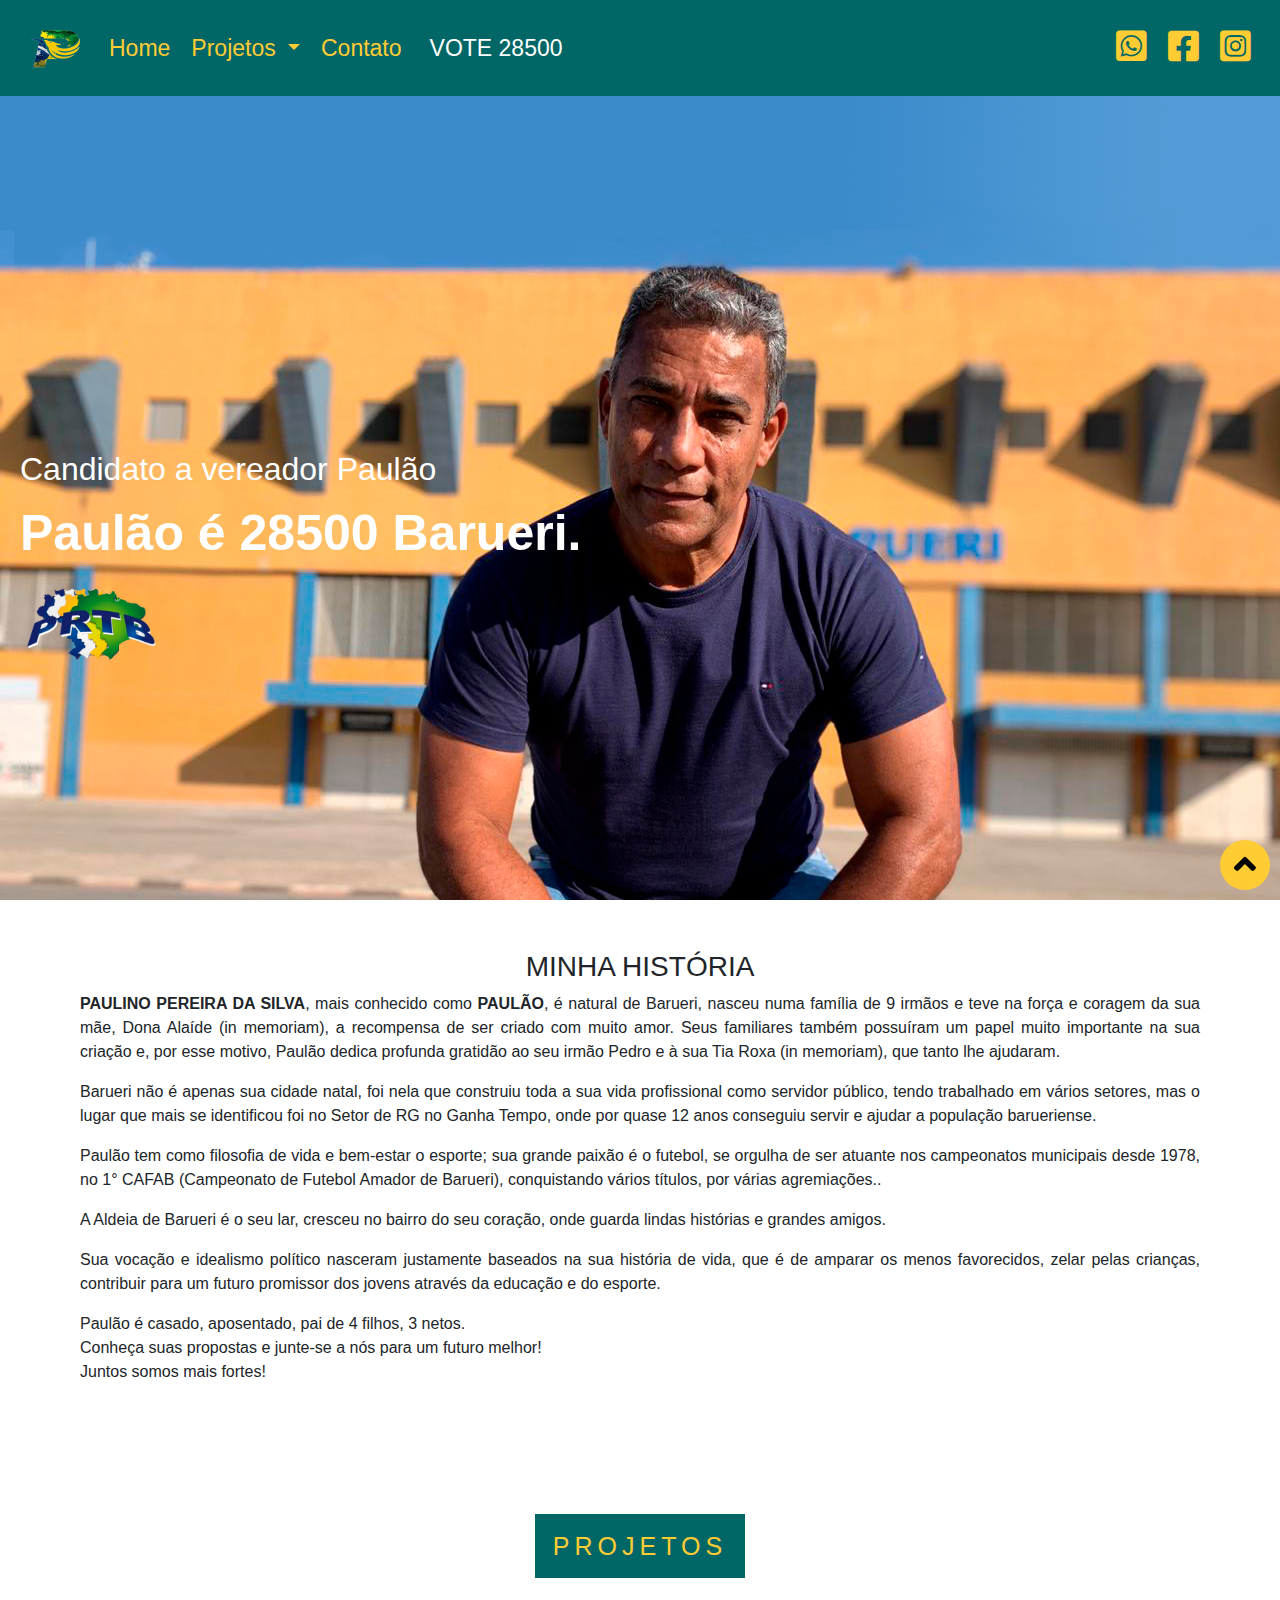
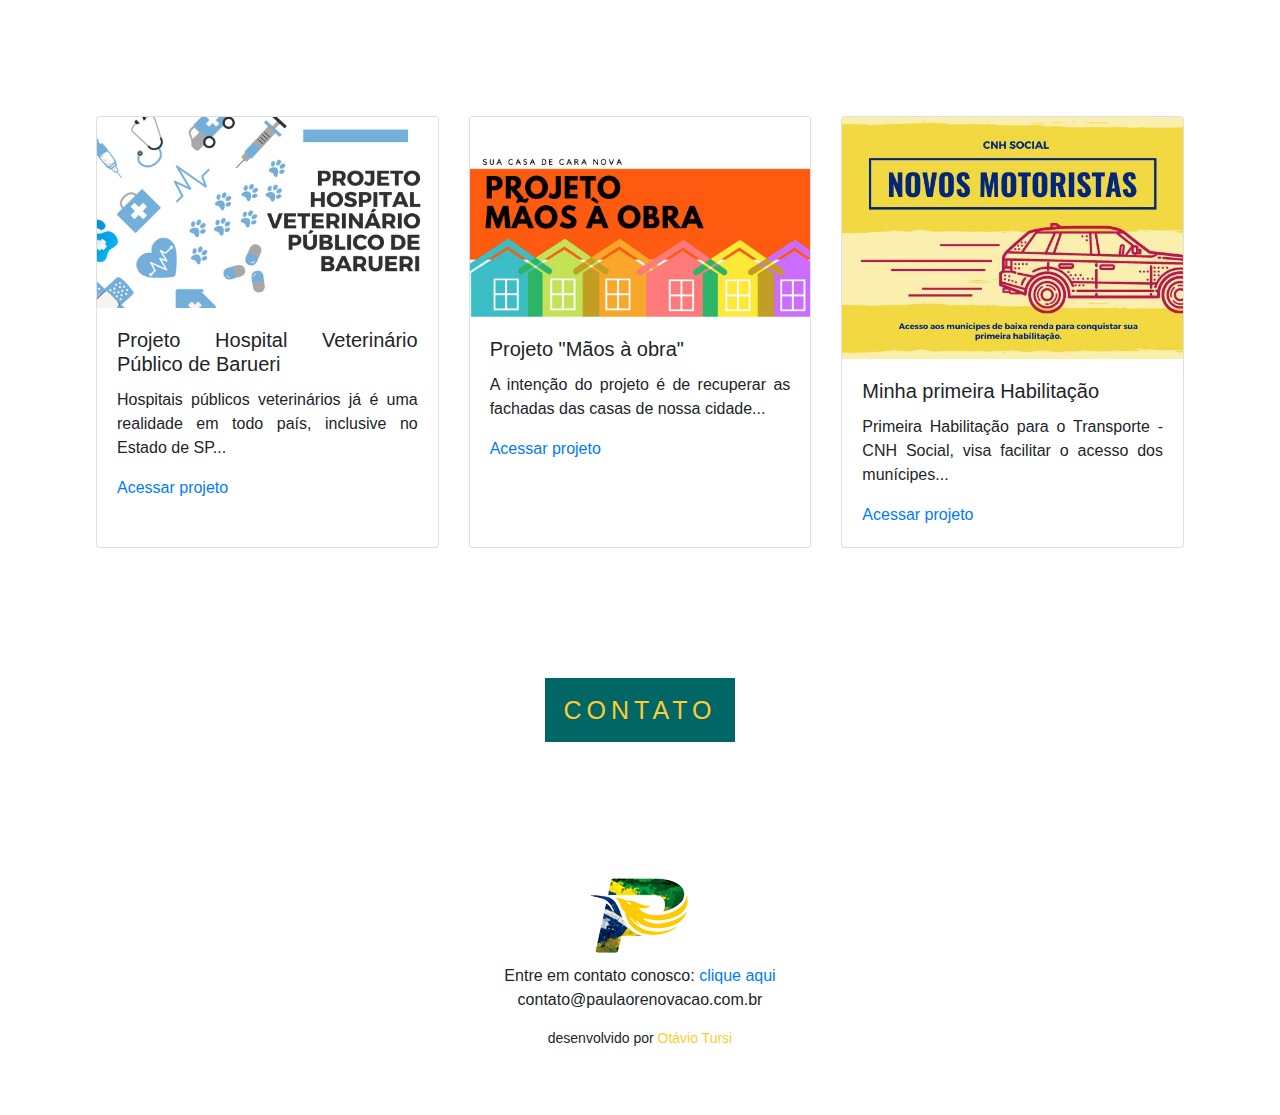
<file: index.html>
<!DOCTYPE html>
<html>

<head>
	<title>Paulao Renovação</title>
	<meta charset="utf-8">
	<meta name='viewport' content='width=device-width, initial-scale=1'/>

	<link rel="icon" type="imagem/jp2" href="imagens/paulaoIconeColorido.jp2">
	<link rel="shortcut icon" href="imagens/paulaoIconeColorido.jp2">
	<link rel="stylesheet" href="styles/style.css">
	
	<!-- Bootstrap CSS -->
	<link rel="stylesheet" href="styles/cssBootstrap/bootstrap.min.css">
	<!-- Fontawesome CSS -->
	<link rel="stylesheet" href="styles/fontawesome-free-5.14.0-web/css/all.min.css">
	
	<script>
	!function(f,b,e,v,n,t,s)
	{if(f.fbq)return;n=f.fbq=function(){n.callMethod?
	n.callMethod.apply(n,arguments):n.queue.push(arguments)};
	if(!f._fbq)f._fbq=n;n.push=n;n.loaded=!0;n.version='2.0';
	n.queue=[];t=b.createElement(e);t.async=!0;
	t.src=v;s=b.getElementsByTagName(e)[0];
	s.parentNode.insertBefore(t,s)}(window, document,'script',
	'https://connect.facebook.net/en_US/fbevents.js');
	fbq('init', '2914375198848796');
	fbq('track', 'PageView');
	</script>
	<noscript><img height="1" width="1" style="display:none"
	src="https://www.facebook.com/tr?id=2914375198848796&ev=PageView&noscript=1"
	/></noscript>
	<!-- End Facebook Pixel Code -->

</head>

<body>
	<!-- primeira iamgem -->
	<div class="caixa1" >
		
		<nav>
			<!-- menu -->
			<nav class="navbar navbar-expand-md fixed-top navbar-custom">
				<a class="navbar-brand" href="index.html">
					<img src="imagens/paulaoIconeColorido.jp2" width="50" height="50" class="d-inline-block align-top" alt="Logotipo Paulao Renovação">
				</a>
				<button class="navbar-toggler bg-warning navbar-light" type="button" data-toggle="collapse" data-target="#navbarNavDropdown" aria-controls="navbarNavDropdown" aria-expanded="false" aria-label="Alterna navegação">
					<span class=" navbar-toggler-icon"></span>
				  </button>
				  <div class="collapse navbar-collapse" id="navbarNavDropdown">
					<!-- menu -->
					<ul class="navbar-nav">
						<li class="nav-item active">
							<a class="nav-link" href="index.html">Home<span class="sr-only">(Página atual)</span></a>
						</li>

						<li class="nav-item dropdown">
							<a class="nav-link dropdown-toggle" href="acao.html" id="navbarDropdownMenuLink" role="button" data-toggle="dropdown" aria-haspopup="true" aria-expanded="false">
								Projetos
							</a>
							<div class="dropdown-menu" aria-labelledby="navbarDropdownMenuLink">
								<a class="dropdown-item" style="padding-top: 5px; padding-bottom: 5px;" href="acao.html">Todos os projetos</a>
								<a class="dropdown-item" style="padding-top: 5px; padding-bottom: 5px;" href="acao.html#hospital">Hospital Veterinário</a>
								<a class="dropdown-item" style="padding-top: 5px; padding-bottom: 5px;" href="acao.html#clinicaVeterinaria">Clínicas Veterinárias Públicas</a>
								<a class="dropdown-item" style="padding-top: 5px; padding-bottom: 5px;" href="acao.html#lacresTampinhas">Lacres e tampas importam</a>
								<a class="dropdown-item" style="padding-top: 5px; padding-bottom: 5px;" href="acao.html#minhaCNH">Minha primeira CNH</a>
								<a class="dropdown-item" style="padding-top: 5px; padding-bottom: 5px;" href="acao.html#minhacasa">Minha casa mais bonita</a>
								<a class="dropdown-item" style="padding-top: 5px; padding-bottom: 5px;" href="acao.html#oesteGamer">Oeste ESports</a>
								<a class="dropdown-item" style="padding-top: 5px; padding-bottom: 5px;" href="acao.html#delegaciaEletro">Delegacia Eletrônica</a>
								<a class="dropdown-item" style="padding-top: 5px; padding-bottom: 5px;" href="acao.html#novosTecnicos">Novos cursos no ITB</a>
								<a class="dropdown-item" style="padding-top: 5px; padding-bottom: 5px;" href="acao.html#iml">IML</a>
								<a class="dropdown-item" style="padding-top: 5px; padding-bottom: 5px;" href="acao.html#cel">Centro De Estudos De Línguas - CEL</a>
								<a class="dropdown-item" style="padding-top: 5px; padding-bottom: 5px;" href="acao.html#estacoes">Quatro Estações De Lazer</a>
							</div>
						</li>

						<li class="nav-item">
							<a class="nav-link" href="contato.html">Contato</a>
						</li>
						
						<li class="nav-item text-center numero-eleicao">
							VOTE 28500
						</li>
					</ul>

					<!-- icones rede social -->


					<ul class="navbar-nav ml-auto">
						<li class="nav-item">
							<a class="nav-link" href="https://wa.me/5511970524883?text=Olá, como vai?">
								<i class="fab fa-whatsapp-square"></i>
							</a>
						</li> 
						<li class="nav-item">
							<a class="nav-link" href="https://www.facebook.com/paulaorenovacao/">
								<i class="fab fa-facebook-square"></i>
							</a>
						</li>
						<li class="nav-item">
							<a class="nav-link" href="https://www.instagram.com/paulaorenovacao/">
								<i class="fab fa-instagram-square"></i>
							</a>
						</li>
						
					</ul>
				  </div>
			</nav>
		</nav>
		
		<div class="textos-entrada">
			<h2>Candidato a vereador Paulão</h2>
			<p>Paulão é 28500 Barueri.</p>

			<p><img src="imagens/prtb_SP28.jp2" width="144" height="93" alt="logo partido Paulão PRTB"></p>
		</div>
		

	</div>

	<!-- primeiro conteudo -historia -->
	<div class="conteudo">
		<h3>Minha História</h3>
		<p> <strong>PAULINO PEREIRA DA SILVA</strong>, mais conhecido como <strong>PAULÃO</strong>, é natural de Barueri, nasceu numa família de 9 irmãos e teve na força e coragem da sua mãe, Dona Alaíde (in memoriam), a recompensa de ser criado com muito amor. Seus familiares também possuíram um papel muito importante na sua criação e, por esse motivo, Paulão dedica profunda gratidão ao seu irmão Pedro e à sua Tia Roxa (in memoriam), que tanto lhe ajudaram.</p>

		<p>Barueri não é apenas sua cidade natal, foi nela que construiu toda a sua vida profissional como servidor público, tendo trabalhado em vários setores, mas o lugar que mais se identificou foi no Setor de RG no Ganha Tempo, onde por quase 12 anos conseguiu servir e ajudar a população barueriense.</p>

		<p>Paulão tem como filosofia de vida e bem-estar o esporte; sua grande paixão é o futebol, se orgulha de ser atuante nos campeonatos municipais desde 1978, no 1° CAFAB (Campeonato de Futebol Amador de Barueri), conquistando vários títulos, por várias agremiações..</p>    
		
		<p>A Aldeia de Barueri é o seu lar, cresceu no bairro do seu coração, onde guarda lindas histórias e grandes amigos.</p>

		<p>Sua vocação e idealismo político nasceram justamente baseados na sua história de vida, que é de amparar os menos favorecidos, zelar pelas crianças, contribuir para um futuro promissor dos jovens através da educação e do esporte.</p>	
			
		<p>Paulão é casado, aposentado, pai de 4 filhos, 3 netos. <br> Conheça suas propostas e junte-se a nós para um futuro melhor! <br> Juntos somos mais fortes!</p>
	</div>

	<!-- segunda imagem projetos-->
	<div class="caixa2">
		<div class="conteudo-titulo">
			<span class="titulo">Projetos</span>
		</div>
	</div>
	<!-- segundo conteudo projetos -->
	<div class="conteudo">
		<div class="card-deck" style="padding: 16px;">
			<div class="card">
			  <img src="imagens/pet.jp2" class="card-img-top" alt="imagem com patinhas de nossos companheiros animais para ilustrar o tema">
			  <div class="card-body">
				<h5 class="card-title">Projeto Hospital Veterinário Público de Barueri</h5>
				<p class="card-text">Hospitais públicos veterinários já é uma realidade em todo país, inclusive no Estado de SP...</p>
				<a href="acao.html#hospital" class="card-link">Acessar projeto</a>
			  </div>
			</div>

			<div class="card">
			  <img src="imagens/maos-a-obra.jp2" class="card-img-top" alt="imagem com desenhos de reforma para ilustrar o tema">
			  <div class="card-body">
				<h5 class="card-title">Projeto "Mãos à obra"</h5>
				<p class="card-text">A intenção do projeto é de recuperar as fachadas das casas de nossa cidade...</p>
				<a href="acao.html#minhaCNH" class="card-link">Acessar projeto</a>
			  </div>
			</div>

			<div class="card">
			  <img src="imagens/novos-motoristas.jp2" class="card-img-top" alt="imagem com desenho de carros em meio ao transito para ilustrar o tema">
			  <div class="card-body">
				<h5 class="card-title">Minha primeira Habilitação</h5>
				<p class="card-text">Primeira Habilitação para o Transporte - CNH Social,  visa facilitar o acesso dos munícipes...</p>
				<a href="acao.html#delegaciaEletro" class="card-link">Acessar projeto</a>

			  </div>
			</div>
		</div>

	</div>

	<!-- quarta imagem Contato -->
	<div class="caixa4">
		<div class="conteudo-titulo">
            <span class="titulo">Contato</span>
        </div>
	</div>

	<!-- quarta conteudo contato -->
	<div class="conteudo">
		<div class="rodape">
			<img src="imagens/paulaoIconeColorido.jp2" alt="Logotipo Paulao Renovação"> <br>
			Entre em contato conosco: <span><a href="contato.html">clique aqui</a></span> <br>
			<p>contato@paulaorenovacao.com.br</p>
			
			<p id="desenvolvedor" style="font-size: 14px;">desenvolvido por <a href="https://instagram.com/otaviotursi">Otávio Tursi</a></p>
		</div>
		
	</div>
	
	<button onClick="backToTop()" id="button-back-top">		
		<i class="fas fa-angle-up"></i>
	</button>

	<script src="https://code.jquery.com/jquery-3.2.1.slim.min.js" integrity="sha384-KJ3o2DKtIkvYIK3UENzmM7KCkRr/rE9/Qpg6aAZGJwFDMVNA/GpGFF93hXpG5KkN" crossorigin="anonymous"></script>
    <script src="https://cdnjs.cloudflare.com/ajax/libs/popper.js/1.12.9/umd/popper.min.js" integrity="sha384-ApNbgh9B+Y1QKtv3Rn7W3mgPxhU9K/ScQsAP7hUibX39j7fakFPskvXusvfa0b4Q" crossorigin="anonymous"></script>
    <script src="https://maxcdn.bootstrapcdn.com/bootstrap/4.0.0/js/bootstrap.min.js" integrity="sha384-JZR6Spejh4U02d8jOt6vLEHfe/JQGiRRSQQxSfFWpi1MquVdAyjUar5+76PVCmYl" crossorigin="anonymous"></script>
	<script>
		window.onscroll = funtion(); {
			scrool();
		};
		function scroll(){
			let btn = document.getElementById('button-back-top')
			if (document.documentElement.scrollTop > 50){
				btn.style.display = 'block';
			} else {
				btn.style.display = 'none';
			}
		}
		function backToTop(){
			document.documentElement.scrollTop = 0;
		}
	</script>
	
</body>
</html>
</file>
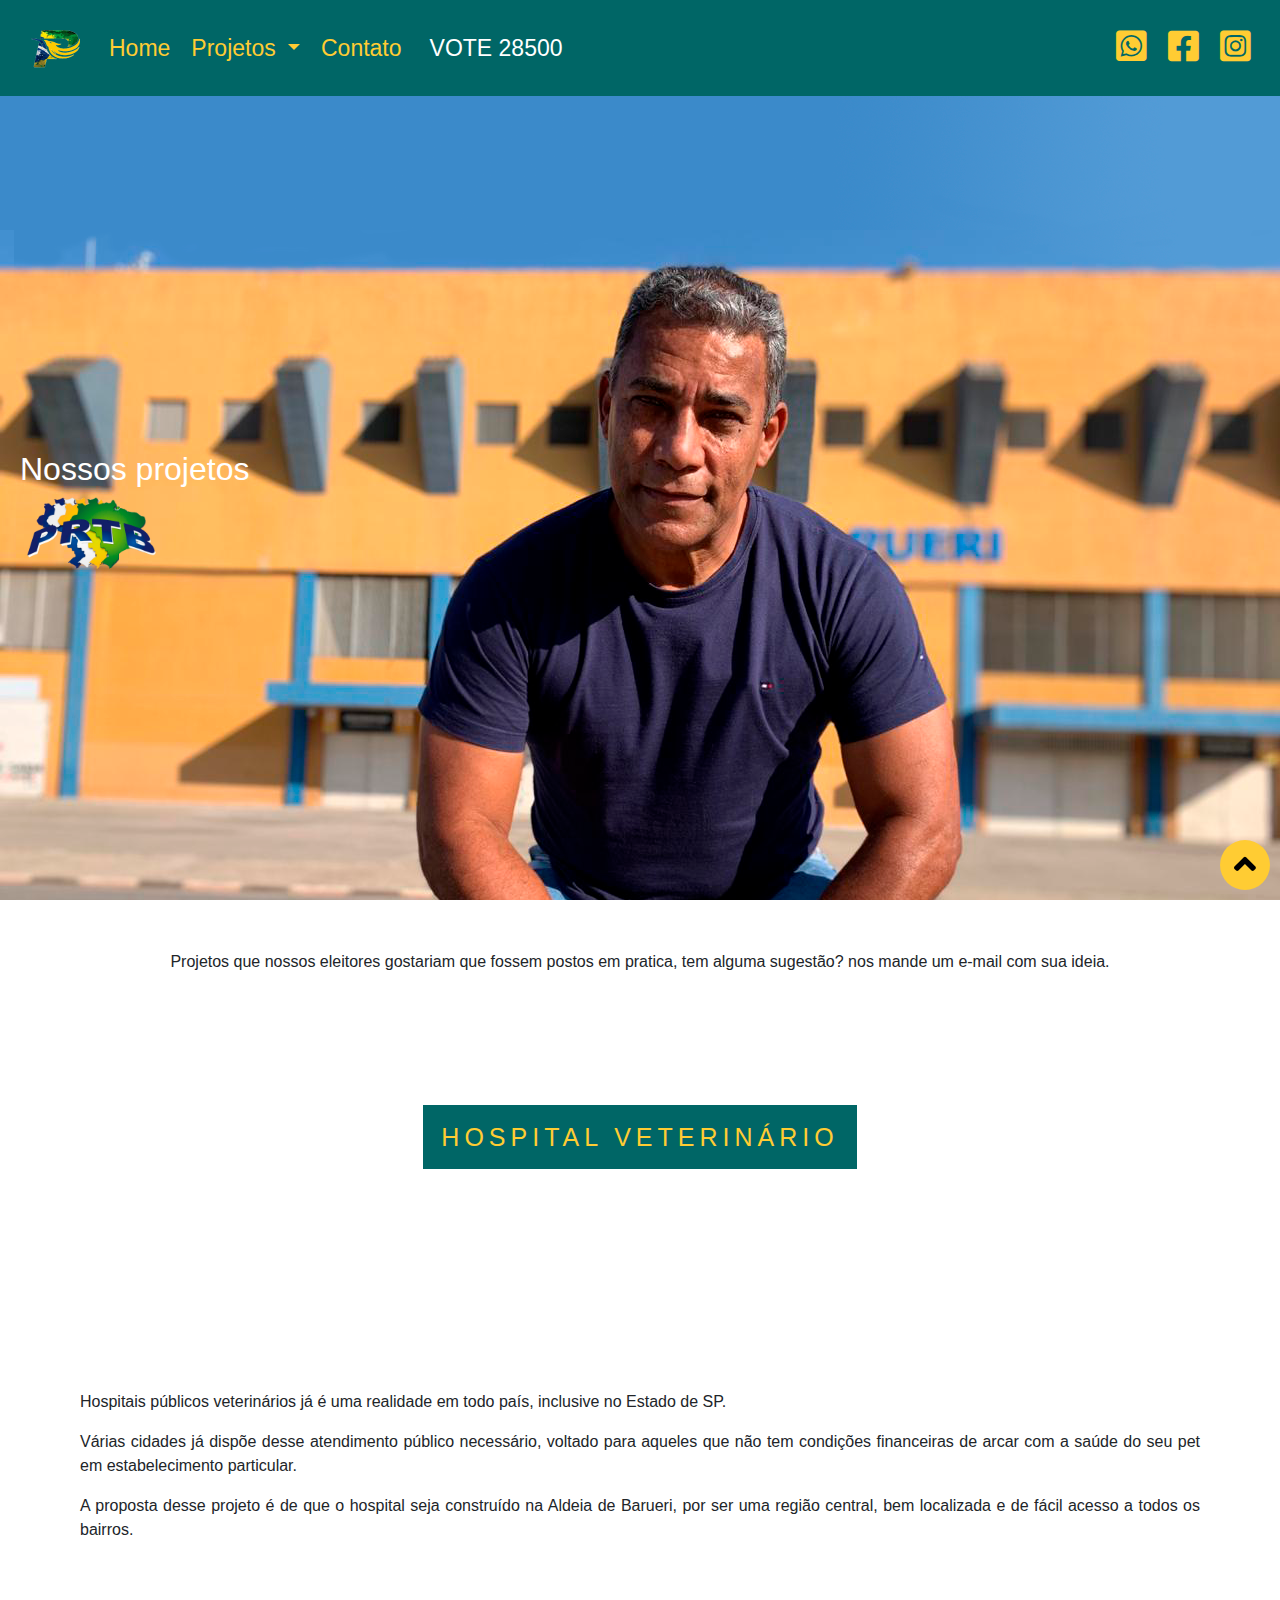
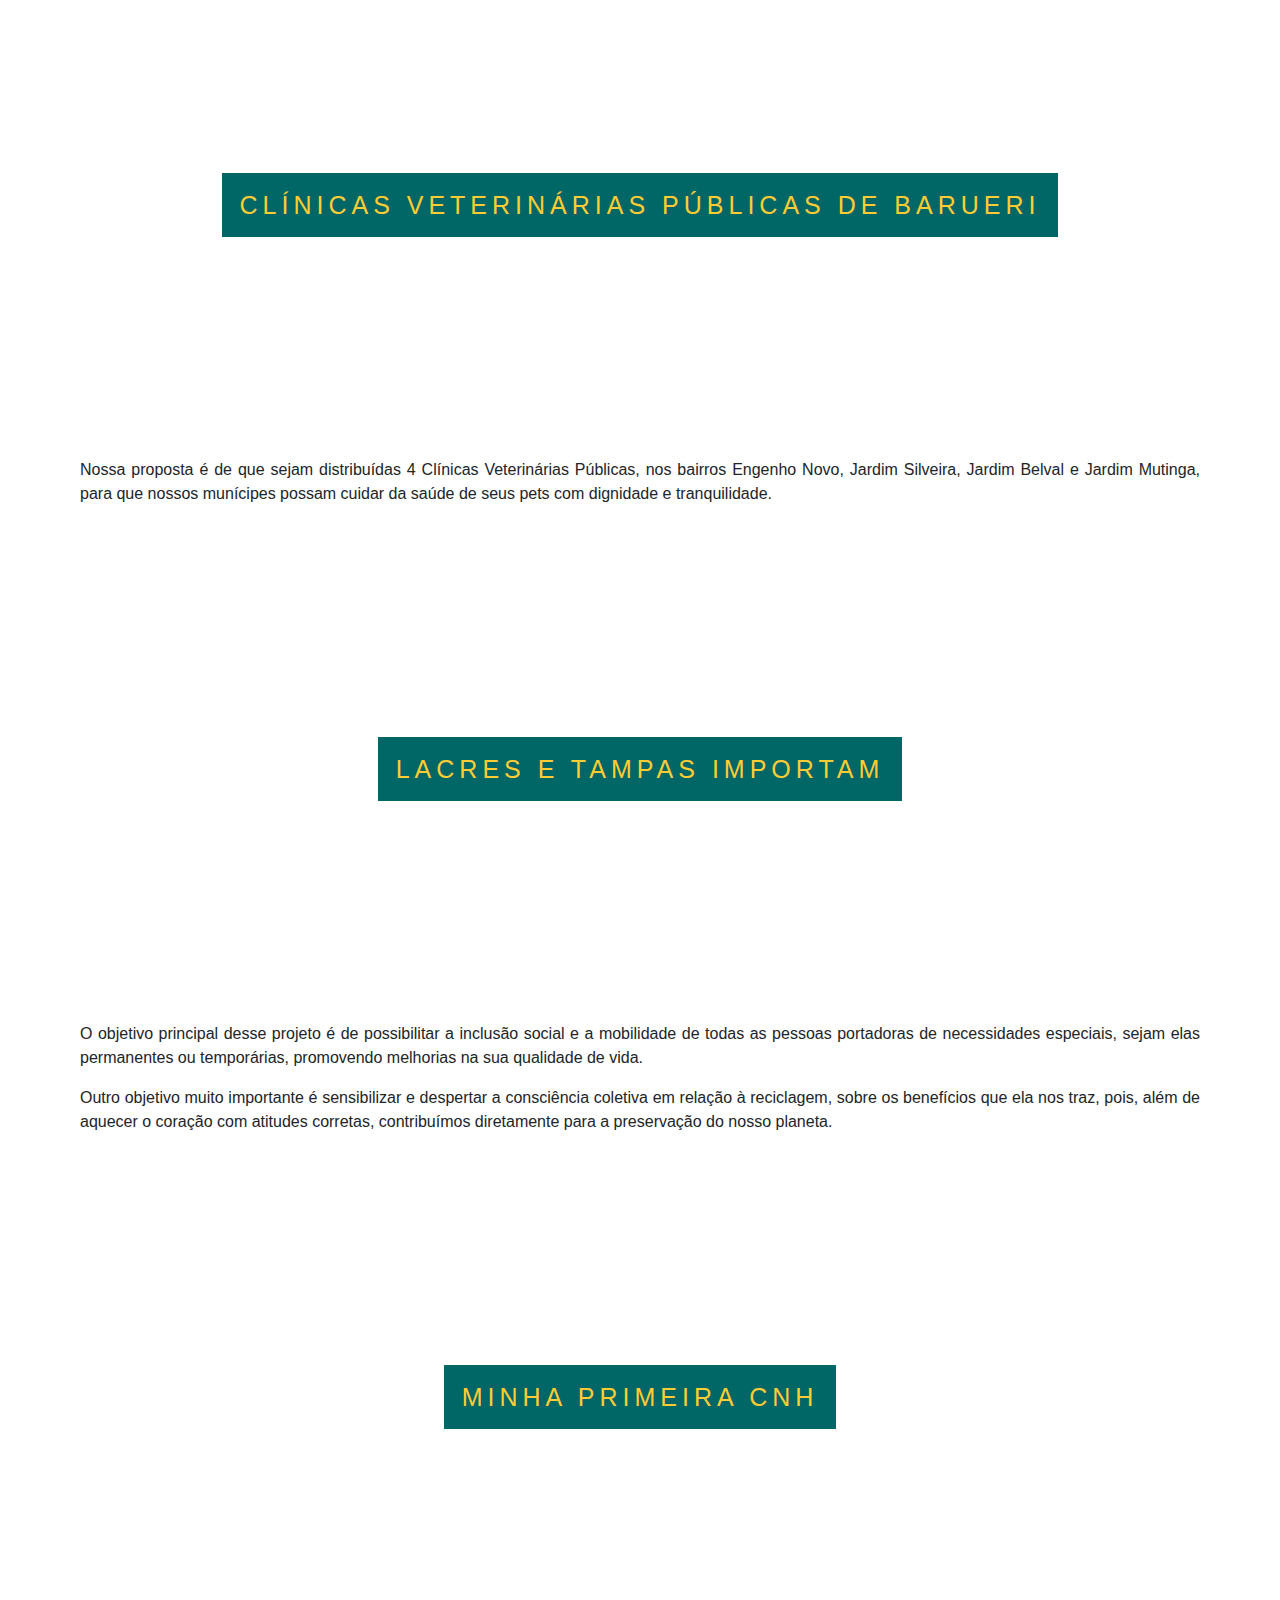
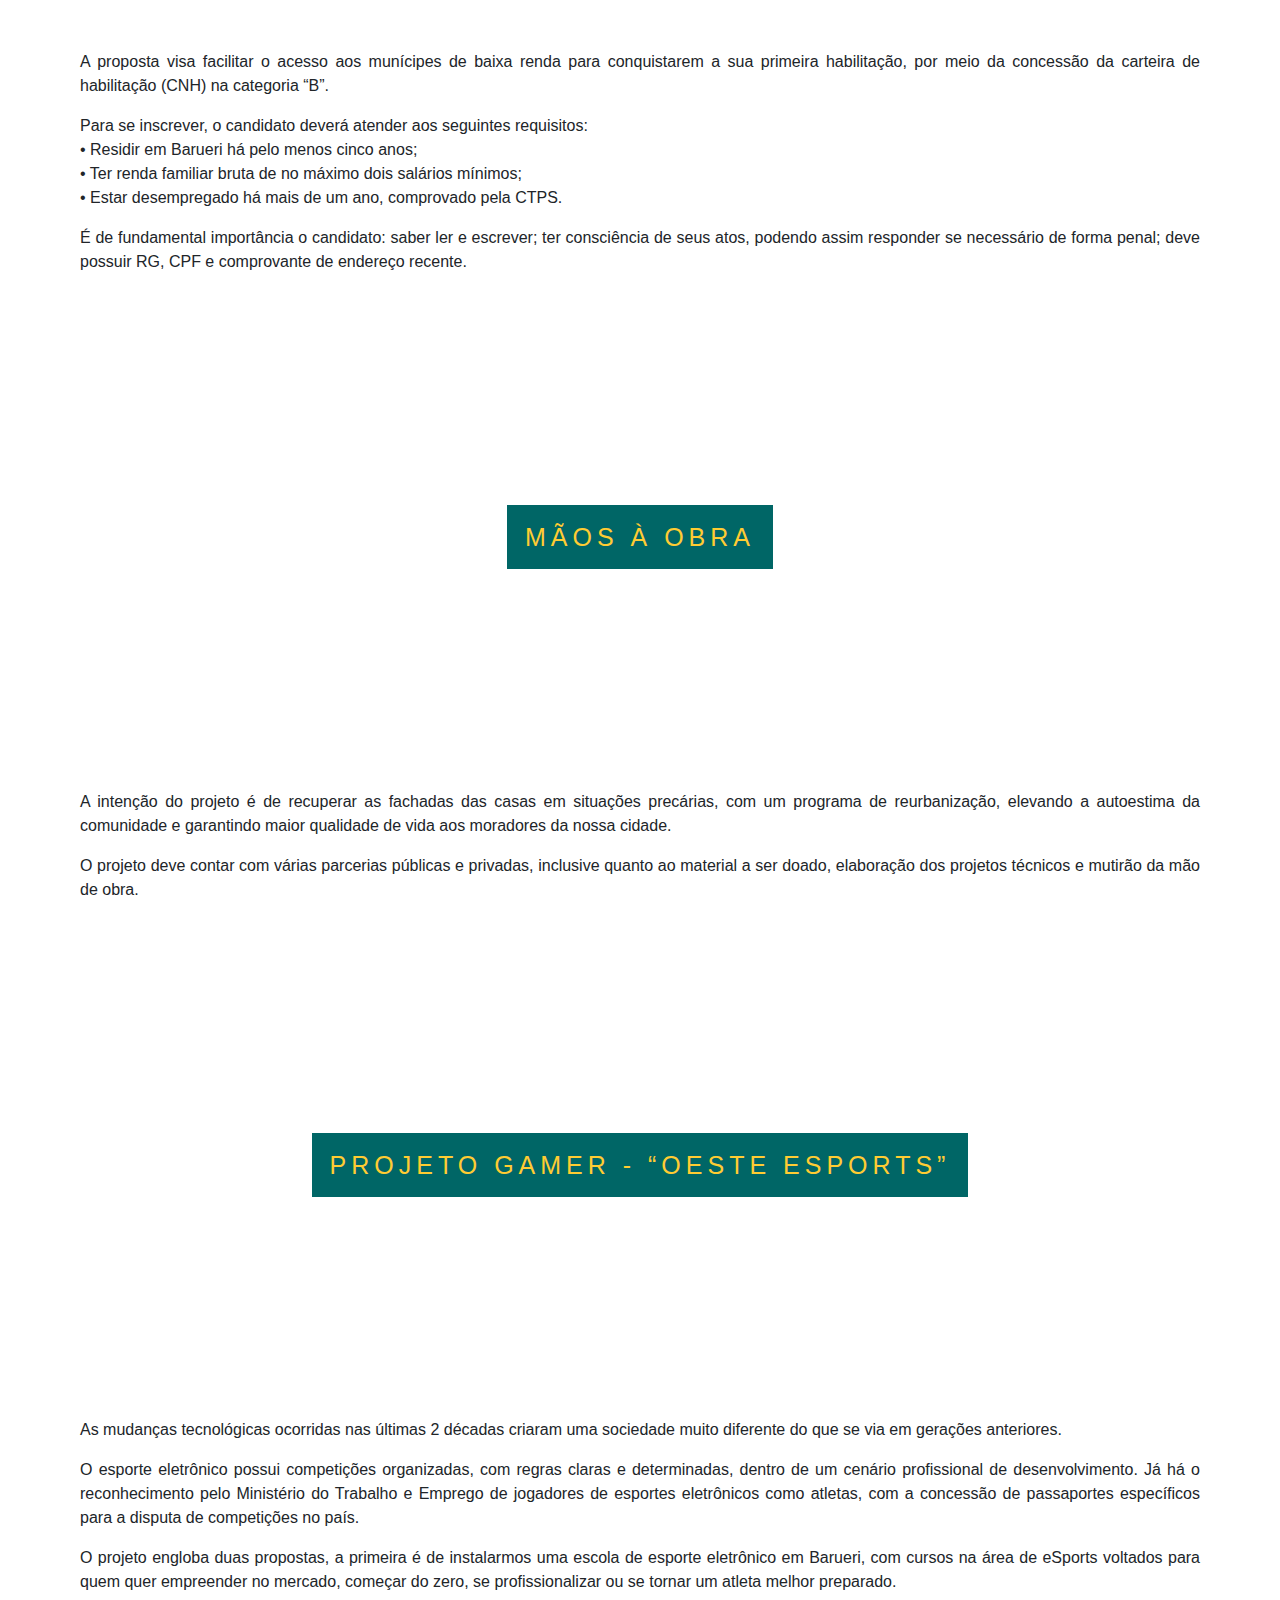
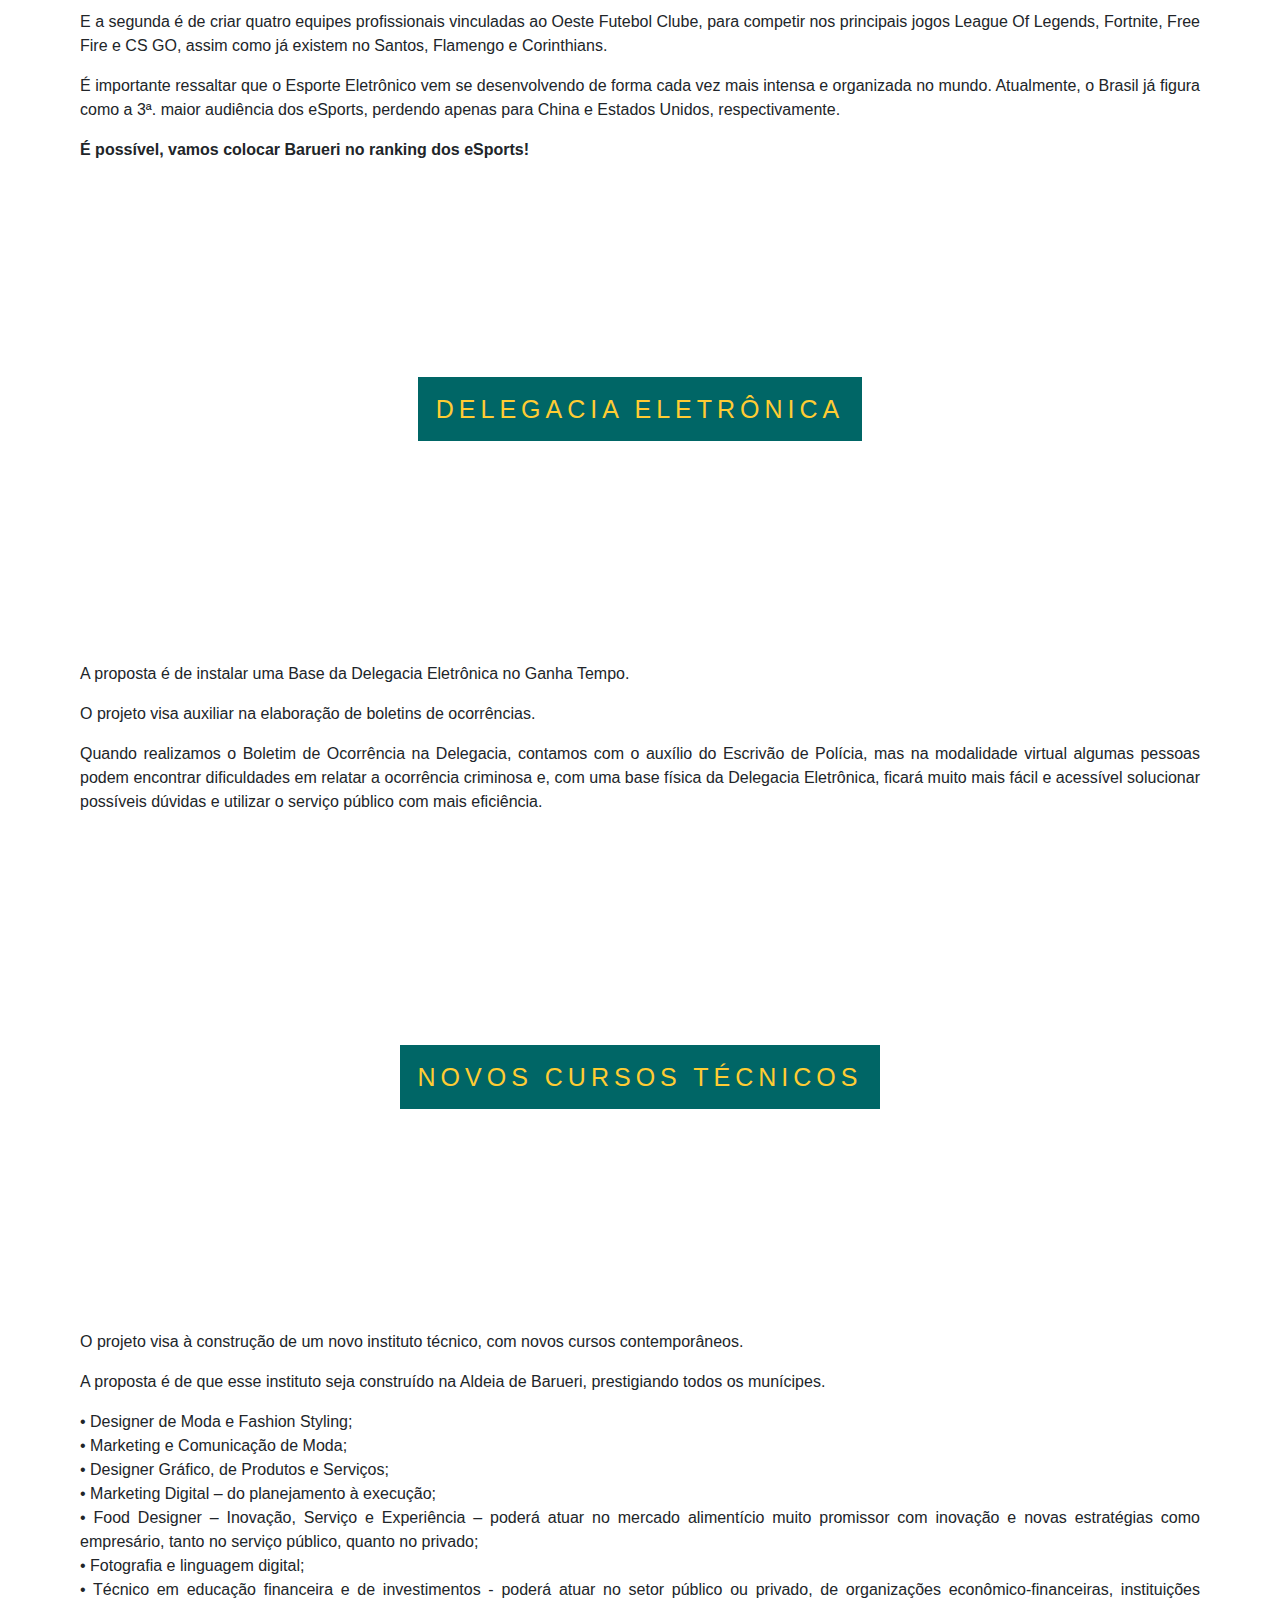
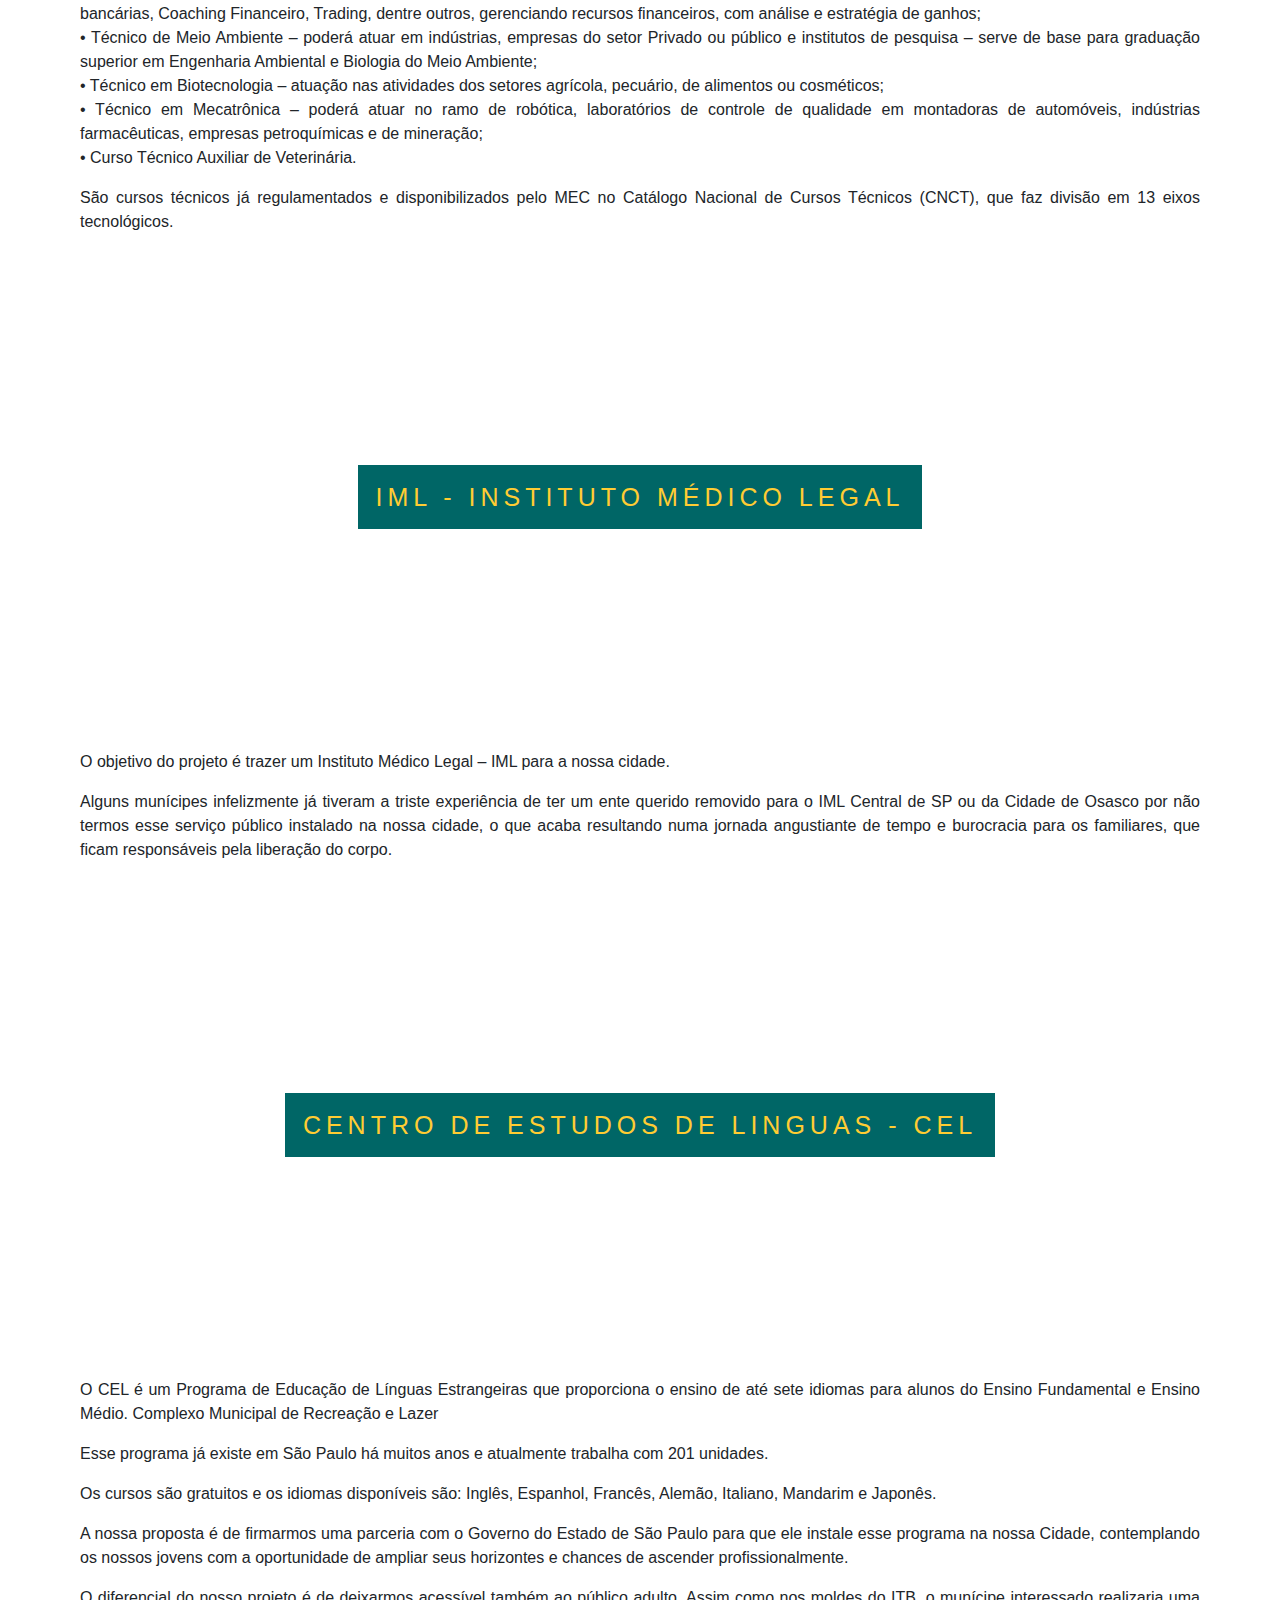
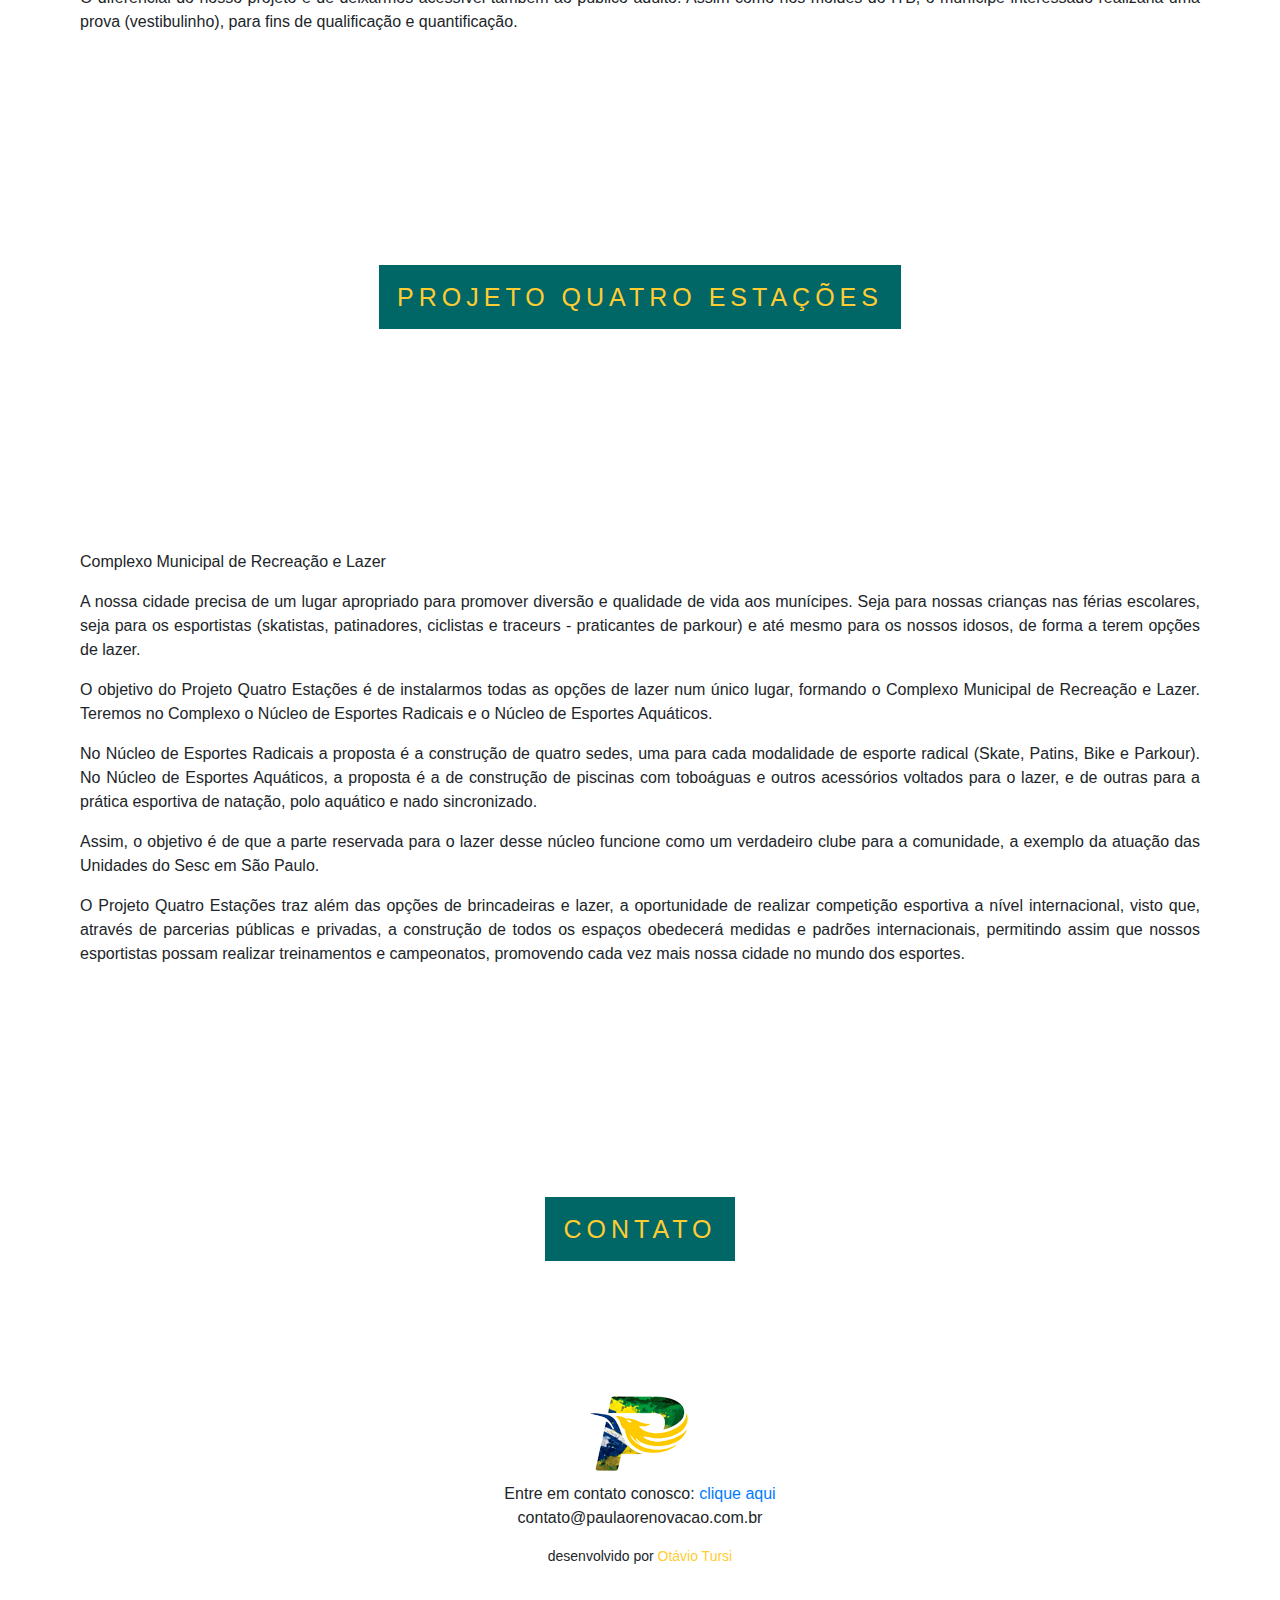
<file: acao.html>
<!DOCTYPE html>
<html>
<head>
	<title>Paulao Renovação | Projetos</title>
	<meta charset="utf-8">
	<meta name='viewport' content='width=device-width, initial-scale=1'/>

	<link rel="stylesheet" href="styles/style.css">
	<link rel="shortcut icon" href="imagens/paulaoIconeColorido.jp2">
	<!-- Bootstrap CSS -->
	<link rel="stylesheet" href="styles/cssBootstrap/bootstrap.min.css">
	<!-- Fontawesome CSS -->
	<link rel="stylesheet" href="styles/fontawesome-free-5.14.0-web/css/all.min.css">
		
	
	<!-- Facebook Pixel Code -->
	<script>
	!function(f,b,e,v,n,t,s)
	{if(f.fbq)return;n=f.fbq=function(){n.callMethod?
	n.callMethod.apply(n,arguments):n.queue.push(arguments)};
	if(!f._fbq)f._fbq=n;n.push=n;n.loaded=!0;n.version='2.0';
	n.queue=[];t=b.createElement(e);t.async=!0;
	t.src=v;s=b.getElementsByTagName(e)[0];
	s.parentNode.insertBefore(t,s)}(window, document,'script',
	'https://connect.facebook.net/en_US/fbevents.js');
	fbq('init', '2914375198848796');
	fbq('track', 'PageView');
	</script>
	<noscript><img height="1" width="1" style="display:none"
	src="https://www.facebook.com/tr?id=2914375198848796&ev=PageView&noscript=1"
	/></noscript>
	<!-- End Facebook Pixel Code -->

</head>
<body>
	<!-- primeira iamgem -->
	<div class="caixa1" >

		<nav>
			<!-- menu -->
			<nav class="navbar navbar-expand-md fixed-top navbar-custom">
				<a class="navbar-brand" href="index.html">
					<img src="imagens/paulaoIconeColorido.jp2" width="50" height="50" class="d-inline-block align-top" alt="Logotipo Paulao Renovação">
				</a>
				<button class="navbar-toggler bg-warning navbar-light" type="button" data-toggle="collapse" data-target="#navbarNavDropdown" aria-controls="navbarNavDropdown" aria-expanded="false" aria-label="Alterna navegação">
					<span class=" navbar-toggler-icon"></span>
				  </button>
				  <div class="collapse navbar-collapse " id="navbarNavDropdown">
					<!-- menu -->
					<ul class="navbar-nav">
						<li class="nav-item active">
							<a class="nav-link" href="index.html">Home</a>
						</li>

						<li class="nav-item dropdown">
							<a class="nav-link dropdown-toggle" href="acao.html" id="navbarDropdownMenuLink" role="button" data-toggle="dropdown" aria-haspopup="true" aria-expanded="false">
								Projetos <span class="sr-only">(Página atual)</span>
							</a>
							<div class="dropdown-menu" aria-labelledby="navbarDropdownMenuLink">
								<a class="dropdown-item" style="padding-top: 5px; padding-bottom: 5px;" href="acao.html">Todos os projetos</a>
								<a class="dropdown-item" style="padding-top: 5px; padding-bottom: 5px;" href="acao.html#hospital">Hospital Veterinário</a>
								<a class="dropdown-item" style="padding-top: 5px; padding-bottom: 5px;" href="acao.html#clinicaVeterinaria">Clínicas Veterinárias Públicas</a>
								<a class="dropdown-item" style="padding-top: 5px; padding-bottom: 5px;" href="acao.html#lacresTampinhas">Lacres e tampas importam</a>
								<a class="dropdown-item" style="padding-top: 5px; padding-bottom: 5px;" href="acao.html#minhaCNH">Minha primeira CNH</a>
								<a class="dropdown-item" style="padding-top: 5px; padding-bottom: 5px;" href="acao.html#minhacasa">Minha casa mais bonita</a>
								<a class="dropdown-item" style="padding-top: 5px; padding-bottom: 5px;" href="acao.html#oesteGamer">Oeste ESports</a>
								<a class="dropdown-item" style="padding-top: 5px; padding-bottom: 5px;" href="acao.html#delegaciaEletro">Delegacia Eletrônica</a>
								<a class="dropdown-item" style="padding-top: 5px; padding-bottom: 5px;" href="acao.html#novosTecnicos">Novos cursos no ITB</a>
								<a class="dropdown-item" style="padding-top: 5px; padding-bottom: 5px;" href="acao.html#iml">IML</a>
								<a class="dropdown-item" style="padding-top: 5px; padding-bottom: 5px;" href="acao.html#cel">Centro De Estudos De Línguas - CEL</a>
								<a class="dropdown-item" style="padding-top: 5px; padding-bottom: 5px;" href="acao.html#estacoes">Quatro Estações De Lazer</a>
							</div>
						</li>

						<li class="nav-item">
							<a class="nav-link" href="contato.html">Contato</a>
						</li>
						
						<li class="nav-item text-center numero-eleicao">
							VOTE 28500
						</li>
					</ul>

					<!-- icones rede social -->


					<ul class="navbar-nav ml-auto">
						<li class="nav-item">
							<a class="nav-link" href="https://wa.me/5511970524883?text=Olá, como vai?">
								<i class="fab fa-whatsapp-square"></i>
							</a>
						</li> 
						<li class="nav-item">
							<a class="nav-link" href="https://www.facebook.com/paulaorenovacao/">
								<i class="fab fa-facebook-square"></i>
							</a>
						</li>
						<li class="nav-item">
							<a class="nav-link" href="https://www.instagram.com/paulaorenovacao/">
								<i class="fab fa-instagram-square"></i>
							</a>
						</li>
						
					</ul>
				  </div>
			</nav>
		</nav>
		
		<div class="textos-entrada">
			<h2>Nossos projetos</h2>
			<p><img src="imagens/prtb_SP28.jp2" width="144" height="93" alt=""></p>
		</div>
		

	</div>

	<!-- primeiro paragrafo -->
	<div class="conteudo">
		<p class=text-center>
            Projetos que nossos eleitores gostariam que fossem postos em pratica, tem alguma sugestão? nos mande um e-mail com sua ideia.
		</p>

		<a href="" name="hospital"></a>
	</div>

    
    <!-- primeiro projeto -->
    <div class="caixa2">
        <div class="conteudo-titulo">
            <span class="titulo" > Hospital veterinário</span>
        </div>
    </div>
    <!-- primeiro projeto -->
	<div class="conteudo">
		<div class="espacamento">
			<p>
				Hospitais públicos veterinários já é uma realidade em todo país, inclusive no Estado de SP.
			</p>
			<p>
				Várias cidades já dispõe desse atendimento público necessário, voltado para aqueles que não tem condições financeiras de arcar com a saúde do seu pet em estabelecimento particular.
			</p>
			<p>
				A proposta desse projeto é de que o hospital seja construído na Aldeia de Barueri, por ser uma região central, bem localizada e de fácil acesso a todos os bairros.
			</p>
		</div>
		<a href="" name="clinicaVeterinaria"></a>
    </div>
	
	<!-- sexto projeto -->
    <div class="caixa2">
        <div class="conteudo-titulo">
            <span class="titulo" >Clínicas Veterinárias Públicas de Barueri</span>
        </div>
    </div>
    <!-- sexto projeto -->
	<div class="conteudo">
		<div class="espacamento">
			<p>
				Nossa proposta é de que sejam distribuídas 4 Clínicas Veterinárias Públicas, nos bairros Engenho Novo, Jardim Silveira, Jardim Belval e Jardim Mutinga, para que nossos munícipes possam cuidar da saúde de seus pets com dignidade e tranquilidade. 
			</p>
		</div>
		<a href="" name="lacresTampinhas"></a>
	</div>
	
	<!-- setimo projeto -->
    <div class="caixa2">
        <div class="conteudo-titulo">
            <span class="titulo" >Lacres e tampas importam</span>
        </div>
    </div>
    <!-- setimo projeto -->
	<div class="conteudo">
		<div class="espacamento">
			<p>
				O objetivo principal desse projeto é de possibilitar a inclusão social e a mobilidade de todas as pessoas portadoras de necessidades especiais, sejam elas permanentes ou temporárias, promovendo melhorias na sua qualidade de vida.
			</p>
			<p>
				Outro objetivo muito importante é sensibilizar e despertar a consciência coletiva em relação à reciclagem, sobre os benefícios que ela nos traz, pois, além de aquecer o coração com atitudes corretas, contribuímos diretamente para a preservação do nosso planeta.
			</p>
		</div>
		<a href="" name="minhaCNH"></a>
	</div>
    
    <!-- segunda projeto-->
	<div class="caixa2">
		<div class="conteudo-titulo">
			<span class="titulo">Minha primeira CNH</span>
		</div>
	</div>
	<!-- segundo projeto -->
	<div class="conteudo">
		<div class="espacamento">
			<p>
				A proposta visa facilitar o acesso aos munícipes de baixa renda para conquistarem a sua primeira habilitação, por meio da concessão da carteira de habilitação (CNH) na categoria “B”. 
			</p>
			<p>
				Para se inscrever, o candidato deverá atender aos seguintes requisitos: 
				<br> •	Residir em Barueri há pelo menos cinco anos; 
				<br> •	Ter renda familiar bruta de no máximo dois salários mínimos; 
				<br> •	Estar desempregado há mais de um ano, comprovado pela CTPS. 
			</p>
			<p>
				É de fundamental importância o candidato: saber ler e escrever; ter consciência de seus atos, podendo assim responder se necessário de forma penal; deve possuir RG, CPF e comprovante de endereço recente. 
			</p>
		</div>
		

		<a href="" name="minhacasa"></a>
	</div>


	<!-- terceito projeto -->
	<div class="caixa3">
		<div class="conteudo-titulo">
			<span class="titulo">Mãos à obra</span>
        </div>
	</div>
	<!-- terceiro projeto -->
	<div class="conteudo">
		<div class="espacamento">
			<p>
				A intenção do projeto é de recuperar as fachadas das casas em situações precárias, com um programa de reurbanização, elevando a autoestima da comunidade e garantindo maior qualidade de vida aos moradores da nossa cidade. 
			</p>
			<p>
				O projeto deve contar com várias parcerias públicas e privadas, inclusive quanto ao material a ser doado, elaboração dos projetos técnicos e mutirão da mão de obra.				
			</p>
		</div>
		
		
		<a href="" name="oesteGamer"></a>
    </div>
    

    <!-- quarto projeto -->
    <div class="caixa3">
        <div class="conteudo-titulo">
			<span class="titulo">Projeto Gamer  - “Oeste eSports”</span>
        </div>
    </div>
    <!-- quarto projeto -->
    <div class="conteudo">
		<div class="espacamento">
			<p>
				As mudanças tecnológicas ocorridas nas últimas 2 décadas criaram uma sociedade muito diferente do que se via em gerações anteriores. 
			</p>
			<p>
				O esporte eletrônico possui competições organizadas, com regras claras e determinadas, dentro de um cenário profissional de desenvolvimento. Já há o reconhecimento pelo Ministério do Trabalho e Emprego de jogadores de esportes eletrônicos como atletas, com a concessão de passaportes específicos para a disputa de competições no país. 
			</p>
			<p>
				O projeto engloba duas propostas, a primeira é de instalarmos uma escola de esporte eletrônico em Barueri, com cursos na área de eSports voltados para quem quer empreender no mercado, começar do zero, se profissionalizar ou se tornar um atleta melhor preparado. 
			</p>
			<p>
				E a segunda é de criar quatro equipes profissionais vinculadas ao Oeste Futebol Clube, para competir nos principais jogos League Of Legends, Fortnite, Free Fire e CS GO, assim como já existem no Santos, Flamengo e Corinthians. 
			</p>
			<p>
				É importante ressaltar que o Esporte Eletrônico vem se desenvolvendo de forma cada vez mais intensa e organizada no mundo. Atualmente, o Brasil já figura como a 3ª. maior audiência dos eSports, perdendo apenas para China e Estados Unidos, respectivamente.
			</p>
			<strong>É possível, vamos colocar Barueri no ranking dos eSports! </strong>
		</div>
        
		
		<a href="" style="top: 25%;" name="delegaciaEletro"></a>
    </div>  

    <!-- quinto projeto -->
    <div class="caixa3">
        <div class="conteudo-titulo">
			<span class="titulo">Delegacia Eletrônica </span>
        </div>
    </div>
    <!-- quinto projeto -->
    <div class="conteudo">
		<div class="espacamento">
			<p>
				A proposta é de instalar uma Base da Delegacia Eletrônica no Ganha Tempo. 

			</p>
			<p>
				O projeto visa auxiliar na elaboração de boletins de ocorrências.
			</p>
			<p>
				Quando realizamos o Boletim de Ocorrência na Delegacia, contamos com o auxílio do Escrivão de Polícia, mas na modalidade virtual algumas pessoas podem encontrar dificuldades em relatar a ocorrência criminosa e, com uma base física da Delegacia Eletrônica, ficará muito mais fácil e acessível solucionar possíveis dúvidas e utilizar o serviço público com mais eficiência. 
			</p>
		</div>
        
		
		<a href="" name="novosTecnicos"></a>
    </div> 

    <!-- nono projeto -->
    <div class="caixa3">
        <div class="conteudo-titulo">
			<span class="titulo">Novos Cursos técnicos </span>
        </div>
    </div>
    <!-- nono projeto -->
    <div class="conteudo">
		<div class="espacamento">
			<p>
				O projeto visa à construção de um novo instituto técnico, com novos cursos contemporâneos. 
			</p>
			<p>
				A proposta é de que esse instituto seja construído na Aldeia de Barueri, prestigiando todos os munícipes. 
			</p>
			<p>
				 •	Designer de Moda e Fashion Styling; 
				<br> •	Marketing e Comunicação de Moda; 
				<br> •	Designer Gráfico, de Produtos e Serviços; 
				<br> •	Marketing Digital – do planejamento à execução; 
				<br> •	Food Designer – Inovação, Serviço e Experiência – poderá atuar no mercado alimentício muito promissor com inovação e novas estratégias como empresário, tanto no serviço público, quanto no privado; 
				<br> •	Fotografia e linguagem digital; 
				<br> •	Técnico em educação financeira e de investimentos - poderá atuar no setor público ou privado, de organizações econômico-financeiras, instituições bancárias, Coaching Financeiro, Trading, dentre outros, gerenciando recursos financeiros, com análise e estratégia de ganhos; 
				<br> •	Técnico de Meio Ambiente – poderá atuar em indústrias, empresas do setor Privado ou público e institutos de pesquisa – serve de base para graduação superior em Engenharia Ambiental e Biologia do Meio Ambiente; 
				<br> •	Técnico em Biotecnologia – atuação nas atividades dos setores agrícola, pecuário, de alimentos ou cosméticos; 
				<br> •	Técnico em Mecatrônica – poderá atuar no ramo de robótica, laboratórios de controle de qualidade em montadoras de automóveis, indústrias farmacêuticas, empresas petroquímicas e de mineração; 
				<br> •	Curso Técnico Auxiliar de Veterinária. 
			</p>
			<p>
				São cursos técnicos já regulamentados e disponibilizados pelo MEC no Catálogo Nacional de Cursos Técnicos (CNCT), que faz divisão em 13 eixos tecnológicos. 
			</p>
		</div>

		
		<a href="" name="iml"></a>
    </div> 

    <!-- oitavo projeto -->
    <div class="caixa3">
        <div class="conteudo-titulo">
			<span class="titulo">IML - Instituto Médico Legal</span>
        </div>
    </div>
    <!-- oitavo projeto -->
    <div class="conteudo">
		<div class="espacamento">
			<p>
				O objetivo do projeto é trazer um Instituto Médico Legal – IML para a nossa cidade.  
			</p>
			<p>
				Alguns munícipes infelizmente já tiveram a triste experiência de ter um ente querido removido para o IML Central de SP ou da Cidade de Osasco por não termos esse serviço público instalado na nossa cidade, o que acaba resultando numa jornada angustiante de tempo e burocracia para os familiares, que ficam responsáveis pela liberação do corpo.
			</p>
		</div>
		<a href="" name="cel"></a>
        
	</div>
	
	 <!-- decimo-primeiro projeto -->
	 <div class="caixa3">
        <div class="conteudo-titulo">
			<span class="titulo">CENTRO DE ESTUDOS DE LINGUAS - CEL</span>
        </div>
    </div>
    <!-- decimo-primeiro projeto -->
    <div class="conteudo">
		<div class="espacamento">
			<p>
				O CEL é um Programa de Educação de Línguas Estrangeiras que proporciona o ensino de até sete idiomas para alunos do Ensino Fundamental e Ensino Médio. Complexo Municipal de Recreação e Lazer 
			</p>
			<p>
				Esse programa já existe em São Paulo há muitos anos e atualmente trabalha com 201 unidades. 
			</p>
			<p>
				Os cursos são gratuitos e os idiomas disponíveis são: Inglês, Espanhol, Francês, Alemão, Italiano, Mandarim e Japonês. 
			</p>
			<p>
				A nossa proposta é de firmarmos uma parceria com o Governo do Estado de São Paulo para que ele instale esse programa na nossa Cidade, contemplando os nossos jovens com a oportunidade de ampliar seus horizontes e chances de ascender profissionalmente. 
			</p>
			<p>
				O diferencial do nosso projeto é de deixarmos acessível também ao público adulto. Assim como nos moldes do ITB, o munícipe interessado realizaria uma prova (vestibulinho), para fins de qualificação e quantificação. 
			</p>
		</div>
		<a href="" name="estacoes"></a>
        
	</div>
	 <!-- decimo projeto -->
	 <div class="caixa3">
        <div class="conteudo-titulo">
			<span class="titulo">PROJETO QUATRO ESTAÇÕES</span>
        </div>
    </div>
    <!-- decimo projeto -->
    <div class="conteudo">
		<div class="espacamento">
			<p>
				Complexo Municipal de Recreação e Lazer 
			</p>
			<p>
				A nossa cidade precisa de um lugar apropriado para promover diversão e qualidade de vida aos munícipes. Seja para nossas crianças nas férias escolares, seja para os esportistas (skatistas, patinadores, ciclistas e traceurs - praticantes de parkour) e até mesmo para os nossos idosos, de forma a terem opções  de lazer. 
			</p>
			<p>
				O objetivo do Projeto Quatro Estações é de instalarmos todas as opções de lazer num único lugar, formando o Complexo Municipal de Recreação e Lazer. 
				Teremos no Complexo o Núcleo de Esportes Radicais e o Núcleo de Esportes Aquáticos. 
			</p>
			<p>
				No Núcleo de Esportes Radicais a proposta é a construção de quatro sedes, uma para cada modalidade de esporte radical (Skate, Patins, Bike e Parkour). 
				No Núcleo de Esportes Aquáticos, a proposta é a de construção de piscinas com toboáguas e outros acessórios voltados para o lazer, e de outras para a prática esportiva de natação, polo aquático e nado sincronizado. 
			</p>
			<p>
				Assim, o objetivo é de que a parte reservada para o lazer desse núcleo funcione como um verdadeiro clube para a comunidade, a exemplo da atuação das Unidades do Sesc em São Paulo. 
			</p>
			<p>
				O Projeto Quatro Estações traz além das opções de brincadeiras e lazer, a oportunidade de realizar competição esportiva a nível internacional, visto que, através de parcerias públicas e privadas, a construção de todos os espaços obedecerá medidas e padrões internacionais, permitindo assim que nossos esportistas possam realizar treinamentos e campeonatos, promovendo cada vez mais nossa cidade no mundo dos esportes.
			</p>
		</div>
    </div>




	<!-- quarta imagem Contato -->
	<div class="caixa4">
		<div class="conteudo-titulo">
            <span class="titulo">Contato</span>
        </div>
    </div>
    
	<div class="conteudo">
		<div class="rodape">
			<img src="imagens/paulaoIconeColorido.jp2"> <br>
			Entre em contato conosco: <span><a href="contato.html">clique aqui</a></span> <br>
			<p>contato@paulaorenovacao.com.br</p>
			
			<p id="desenvolvedor" style="font-size: 14px;">desenvolvido por <a href="https://instagram.com/otaviotursi">Otávio Tursi</a></p>

		</div>
		
	</div>
	
	<button onClick="backToTop()" id="button-back-top">		
		<i class="fas fa-angle-up"></i>
	</button>

	<script src="https://code.jquery.com/jquery-3.2.1.slim.min.js" integrity="sha384-KJ3o2DKtIkvYIK3UENzmM7KCkRr/rE9/Qpg6aAZGJwFDMVNA/GpGFF93hXpG5KkN" crossorigin="anonymous"></script>
    <script src="https://cdnjs.cloudflare.com/ajax/libs/popper.js/1.12.9/umd/popper.min.js" integrity="sha384-ApNbgh9B+Y1QKtv3Rn7W3mgPxhU9K/ScQsAP7hUibX39j7fakFPskvXusvfa0b4Q" crossorigin="anonymous"></script>
    <script src="https://maxcdn.bootstrapcdn.com/bootstrap/4.0.0/js/bootstrap.min.js" integrity="sha384-JZR6Spejh4U02d8jOt6vLEHfe/JQGiRRSQQxSfFWpi1MquVdAyjUar5+76PVCmYl" crossorigin="anonymous"></script>
	<script>
		window.onscroll = funtion(); {
			scrool();
		};
		function scroll(){
			let btn = document.getElementById('button-back-top')
			if (document.documentElement.scrollTop > 50){
				btn.style.display = 'block';
			} else {
				btn.style.display = 'none';
			}
		}
		function backToTop(){
			document.documentElement.scrollTop = 0;
		}
	</script>
   
</body>
</html>
</file>
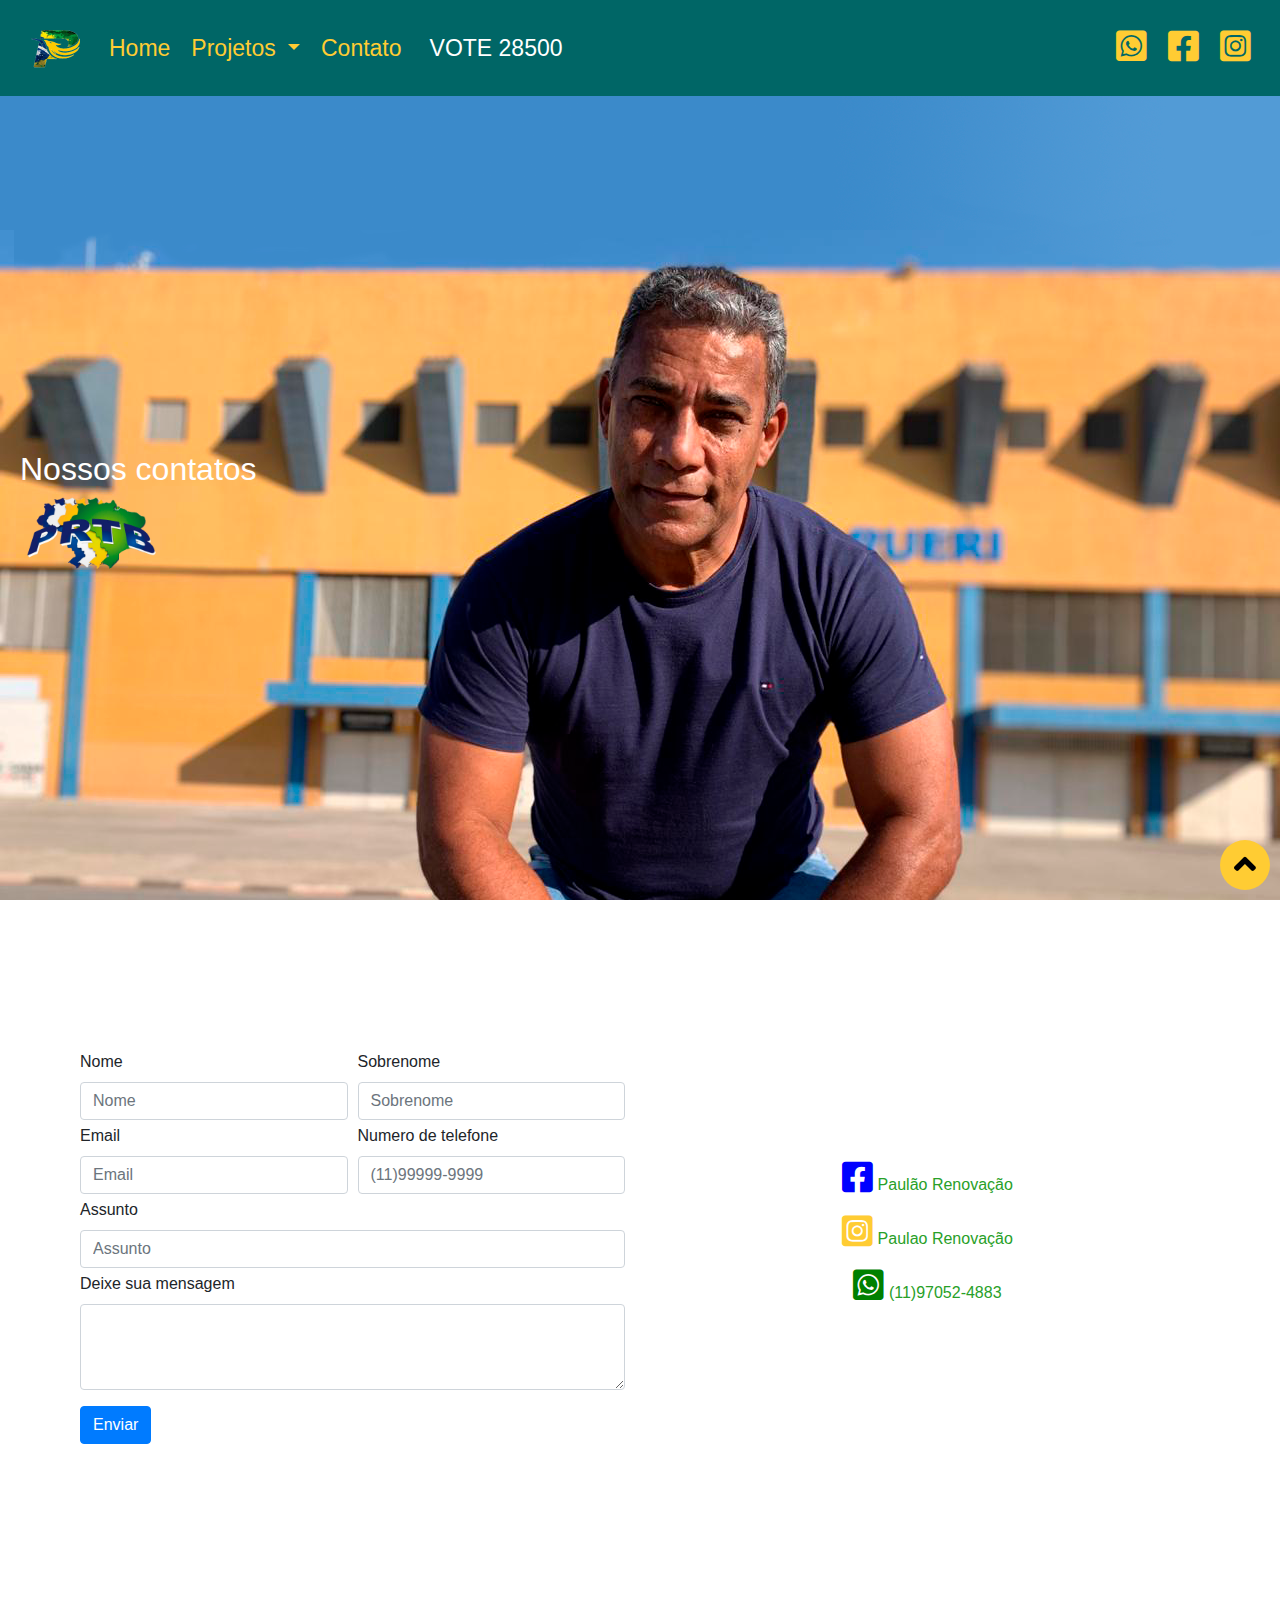
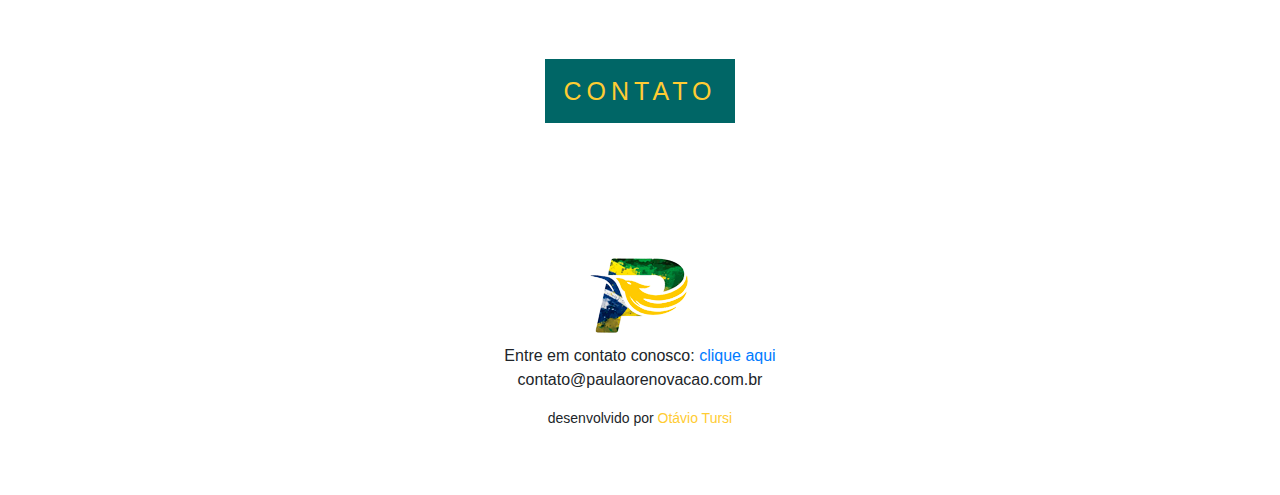
<file: contato.html>
<!DOCTYPE html>
<html>
<head>
	<title>Paulao Renovação | Contato</title>
	<meta charset="utf-8">
	<meta name='viewport' content='width=device-width, initial-scale=1'/>

	<link rel="stylesheet" href="styles/style.css">
	<link rel="shortcut icon" href="imagens/paulaoIconeColorido.jp2">
	<!-- Bootstrap CSS -->
	<link rel="stylesheet" href="styles/cssBootstrap/bootstrap.min.css">
	<!-- Fontawesome CSS -->
	<link rel="stylesheet" href="styles/fontawesome-free-5.14.0-web/css/all.min.css">

	<script>
	!function(f,b,e,v,n,t,s)
	{if(f.fbq)return;n=f.fbq=function(){n.callMethod?
	n.callMethod.apply(n,arguments):n.queue.push(arguments)};
	if(!f._fbq)f._fbq=n;n.push=n;n.loaded=!0;n.version='2.0';
	n.queue=[];t=b.createElement(e);t.async=!0;
	t.src=v;s=b.getElementsByTagName(e)[0];
	s.parentNode.insertBefore(t,s)}(window, document,'script',
	'https://connect.facebook.net/en_US/fbevents.js');
	fbq('init', '2914375198848796');
	fbq('track', 'PageView');
	fbq('track', 'Contact');
	</script>
	<noscript><img height="1" width="1" style="display:none"
	src="https://www.facebook.com/tr?id=2914375198848796&ev=PageView&noscript=1"
	/></noscript>
	<!-- End Facebook Pixel Code -->

</head>
<body>
	<!-- primeira iamgem -->
	<div class="caixa1" >
		
		<nav>
			<!-- menu -->
			<nav class="navbar navbar-expand-md fixed-top navbar-custom">
				<a class="navbar-brand" href="index.html">
					<img src="imagens/paulaoIconeColorido.jp2" width="50" height="50" class="d-inline-block align-top" alt="Logotipo Paulao Renovação">
				</a>
				<button class="navbar-toggler bg-warning navbar-light" type="button" data-toggle="collapse" data-target="#navbarNavDropdown" aria-controls="navbarNavDropdown" aria-expanded="false" aria-label="Alterna navegação">
					<span class=" navbar-toggler-icon"></span>
				  </button>
				  <div class="collapse navbar-collapse" id="navbarNavDropdown">
					<!-- menu -->
					<ul class="navbar-nav">
						<li class="nav-item active">
							<a class="nav-link" href="index.html">Home</a>
						</li>

						<li class="nav-item dropdown">
							<a class="nav-link dropdown-toggle" href="acao.html" id="navbarDropdownMenuLink" role="button" data-toggle="dropdown" aria-haspopup="true" aria-expanded="false">
								Projetos
							</a>
							<div class="dropdown-menu" aria-labelledby="navbarDropdownMenuLink">
								<a class="dropdown-item" style="padding-top: 5px; padding-bottom: 5px;" href="acao.html">Todos os projetos</a>
								<a class="dropdown-item" style="padding-top: 5px; padding-bottom: 5px;" href="acao.html#hospital">Hospital Veterinário</a>
								<a class="dropdown-item" style="padding-top: 5px; padding-bottom: 5px;" href="acao.html#clinicaVeterinaria">Clínicas Veterinárias Públicas</a>
								<a class="dropdown-item" style="padding-top: 5px; padding-bottom: 5px;" href="acao.html#lacresTampinhas">Lacres e tampas importam</a>
								<a class="dropdown-item" style="padding-top: 5px; padding-bottom: 5px;" href="acao.html#minhaCNH">Minha primeira CNH</a>
								<a class="dropdown-item" style="padding-top: 5px; padding-bottom: 5px;" href="acao.html#minhacasa">Minha casa mais bonita</a>
								<a class="dropdown-item" style="padding-top: 5px; padding-bottom: 5px;" href="acao.html#oesteGamer">Oeste ESports</a>
								<a class="dropdown-item" style="padding-top: 5px; padding-bottom: 5px;" href="acao.html#delegaciaEletro">Delegacia Eletrônica</a>
								<a class="dropdown-item" style="padding-top: 5px; padding-bottom: 5px;" href="acao.html#novosTecnicos">Novos cursos no ITB</a>
								<a class="dropdown-item" style="padding-top: 5px; padding-bottom: 5px;" href="acao.html#iml">IML</a>
								<a class="dropdown-item" style="padding-top: 5px; padding-bottom: 5px;" href="acao.html#cel">Centro De Estudos De Línguas - CEL</a>
								<a class="dropdown-item" style="padding-top: 5px; padding-bottom: 5px;" href="acao.html#estacoes">Quatro Estações De Lazer</a>
							</div>
						</li>

						<li class="nav-item">
							<a class="nav-link" href="contato.html">Contato <span class="sr-only">(Página atual)</span></a>
						</li>
						
						<li class="nav-item text-center numero-eleicao">
							VOTE 28500
						</li>
					</ul>

					<!-- icones rede social -->


					<ul class="navbar-nav ml-auto">
						<li class="nav-item">
							<a class="nav-link" href="https://wa.me/5511970524883?text=Olá, como vai?">
								<i class="fab fa-whatsapp-square"></i>
							</a>
						</li> 
						<li class="nav-item">
							<a class="nav-link" href="https://www.facebook.com/paulaorenovacao/">
								<i class="fab fa-facebook-square"></i>
							</a>
						</li>
						<li class="nav-item">
							<a class="nav-link" href="https://www.instagram.com/paulaorenovacao/">
								<i class="fab fa-instagram-square"></i>
							</a>
						</li>
						<!-- <li class="nav-item">
							<a class="nav-link" href="https://www.instagram.com/paulaorenovacao/">
								<i class="fab fa-spotify"></i>
							</a>
						</li>  -->
					</ul>
				  </div>
			</nav>
		</nav>
		
		<div class="textos-entrada">
			<h2>Nossos contatos</h2>
			<p><img src="imagens/prtb_SP28.jp2" width="144" height="93" alt=""></p>

		</div>
		

	</div>

	<!-- primeiro conteudo -historia -->
	<div class="conteudo">
		<div class="espacamento">
			<div class="row">
				<div class="col-sm">
					<div class="conteudo-formulario">
						<form action="php/processa_envio.php" method="post" name="form">
							<div class="form-row mb-1">
								<div class="col ">
									<label for="inputNome">Nome</label>
									<input name="nome" type="text" class="form-control" id="inputNome" placeholder="Nome" required>
								</div>
								<div class="col">
									<label for="inputSobrenome">Sobrenome</label>
									 <input name="sobrenome" type="text" class="form-control" id="inputSobrenome" placeholder="Sobrenome" required>
								</div>
							</div>
				
							<div class="form-row mb-1">
								<div class="col">
									<label for="inputEmail">Email</label>
									<input name="email" type="email" class="form-control" id="inputEmail" placeholder="Email" required>
								</div>
								<div class="col">
									<label for="inputNumber">Numero de telefone</label>
									<input name="telefone" type="number" class="form-control" id="inputNumber" placeholder="(11)99999-9999">
								</div>
							</div>
							<div class="form-col mb-2">
								<div class="mb-1">
								  <label for="inputAssunto">Assunto</label>
								  <input name="assunto" type="text" class="form-control" id="inputAssunto" placeholder="Assunto" required>
								</div>
								<div class="mb-1">
									<label for="inputMensagem">Deixe sua mensagem</label>
									<textarea name="mensagem" class="form-control" id="inputMensagem" rows="3" required></textarea>
								</div>
							</div>
							<div class="form-row mb-2">
								
							</div>
							  
							<button name="enviar" type="submit" class="btn btn-primary">Enviar</button>
						</form>	
					</div>
				</div>
				<div class="col-sm">
					<div class="text-center" style="margin-top: 20%">
						<p><i class="fab fa-facebook-square" style="color: blue;"></i> <a href="https://www.facebook.com/paulaorenovacao/" style="text-decoration: none; color: rgb(40, 160, 40);">Paulão Renovação</a></p>
						<p><i class="fab fa-instagram-square" style="color: #FFCC33;"></i> <a href="https://www.instagram.com/paulaorenovacao/" style="text-decoration: none; color: rgb(40, 160, 40);">Paulao Renovação</a></p>
						<p><i class="fab fa-whatsapp-square" style="color: green;"></i> <a href="https://wa.me/5511970524883?text=Digite sua mensagem aqui" style="text-decoration: none; color: rgb(40, 160, 40);">(11)97052-4883</a></p>
						<!-- <p>Podcast: <a href="https://wa.me/5511963436137?text=Digite sua mensagem aqui" style="text-decoration: none; color: rgb(40, 160, 40);">Podcast do Paulão</a></p> -->
					</div>
				</div>
			  </div>
		</div>
		
		
		
	</div>

	</div>

	<!-- quarta imagem Contato -->
	<div class="caixa4">
		<div class="conteudo-titulo">
			<span class="titulo">Contato</span>
		</div>
	</div>
	<!-- quarta conteudo contato -->
	<div class="conteudo">
		<div class="rodape">
			<img src="imagens/paulaoIconeColorido.jp2"> <br>
			Entre em contato conosco: <span><a href="contato.html">clique aqui</a></span> <br>
			<p>contato@paulaorenovacao.com.br</p>
			
			<p id="desenvolvedor" style="font-size: 14px;">desenvolvido por <a href="https://instagram.com/otaviotursi">Otávio Tursi</a></p>
		</div>
		
	</div>
	
	<button onClick="backToTop()" id="button-back-top">		
		<i class="fas fa-angle-up"></i>
	</button>

	<script src="https://code.jquery.com/jquery-3.2.1.slim.min.js" integrity="sha384-KJ3o2DKtIkvYIK3UENzmM7KCkRr/rE9/Qpg6aAZGJwFDMVNA/GpGFF93hXpG5KkN" crossorigin="anonymous"></script>
    <script src="https://cdnjs.cloudflare.com/ajax/libs/popper.js/1.12.9/umd/popper.min.js" integrity="sha384-ApNbgh9B+Y1QKtv3Rn7W3mgPxhU9K/ScQsAP7hUibX39j7fakFPskvXusvfa0b4Q" crossorigin="anonymous"></script>
    <script src="https://maxcdn.bootstrapcdn.com/bootstrap/4.0.0/js/bootstrap.min.js" integrity="sha384-JZR6Spejh4U02d8jOt6vLEHfe/JQGiRRSQQxSfFWpi1MquVdAyjUar5+76PVCmYl" crossorigin="anonymous"></script>
	<script>
		window.onscroll = funtion(); {
			scrool();
		};
		function scroll(){
			let btn = document.getElementById('button-back-top')
			if (document.documentElement.scrollTop > 50){
				btn.style.display = 'block';
			} else {
				btn.style.display = 'none';
			}
		}
		function backToTop(){
			document.documentElement.scrollTop = 0;
		}
	</script>
   
</body>
</html>
</file>
<file: styles/style.css>
/* Configuração padrão da página
-------------------------------*/
body, html {
    margin: 0;
    font: 16px "Lato", sans-serif;
    color: #777;
    height: 100%;
}

.conteudo {
    /* cor das letras, fica cinza se descomentar a linha abaixo */
    /* color: #777; */
    background-color: white;
    text-align: justify;
}

h3 {
    text-transform: uppercase;
    color: #111;
    text-align: center;
}

p{
    margin-bottom: 20px;
}

.caixa1 {
    height: 200px;
    background-image: url('../imagens/paulaoEstadio.jp2');
}

.caixa2, .caixa3, .caixa4 {
    height: 200px;
    background-image: url('../imagens/Reforma-do-Boulevard-Central-Barueri.jp2');
}

/* Efeito Parallax
-------------------------------*/
.caixa1, .caixa2, .caixa3, .caixa4 {
    position: relative;
    height: 100%;
    /* opacity: 0.7; */
    background-repeat: no-repeat;
    background-size: cover;
    background-position: center;
    background-attachment: fixed; 
}

.bg-nav-resp {

    background: #006666;

}
.navbar-custom{
    background-color:#006666;
}

/* menu caixa1*/
.navbar-custom a {
    padding: 15px;
    color: #FFCC33;
    font-size: 23px;
    margin-right: 5px;
}
.navbar-custom a:hover {
    color: #FFCC33;
    font-size: 23px;
}


.numero-eleicao{

    padding: 15px;
    color: #FFFFFF;
    font-size: 23px;
    margin-right: 5px;

}
class pad{
    padding: 5px;
}
i{
    font-size: 35px;

}

/* titulo demais caixas */
.conteudo-titulo span.titulo {
    color: #FFCC33;
    background: #006666;
    padding: 18px;
    font-size: 25px;
    letter-spacing: 5px;
    text-transform: uppercase;

}

/* icones da caixa1 */
.menu-icons-rodape li.titulo {
    background-color: #FFFFFF;
    font-size: 20px;
    text-transform: uppercase;
    display: inline-block;
    list-style: none;
}

.rodape{

    text-align: center;
}

.links-uteis-rodape li{
    text-align: center;
    list-style: none;
    color: none;
    display: inline-block;

}
#desenvolvedor a{
    list-style: none;
    color: #FFCC33;
}

#button-back-top{
   width: 50px;
   height: 50px;
   background: #FFCC33;
   position: fixed;
   right: 10px;
   bottom: 10px;
   border-radius: 25px;
   text-align: center;
   border: none;
}

#button-back-top:hover{
    text-decoration:none;
    background: #006666;
}


@media (min-width: 769px){
    .conteudo{
        padding: 50px 80px;
    }

    .conteudo-titulo span.titulo{
        padding: 18px;
    }
    
    .icone-menu-tamanho{
        width:50px;
        height:50px;
    }
        
    /* titulo demais caixas */
    .conteudo-titulo {

        top: 78.5px;
        position: absolute;
        width: 100%;
        text-align: center;
        
    }
    .caixa1 {
        background-image: url('../imagens/paulaoEstadio.jp2');
    }

    .caixa2, .caixa3, .caixa4 {
        height: 200px;
        background-image: url('../imagens/paulaoEstadio.jp2');

    }

    .espacamento{
        padding:  100px 0 100px 0;
    
    }

    /* texto de vereador */
    .textos-entrada{
        font-weight: bold;
        font-size: 50px;
        color: #FFFFFF;
        margin-left: 20px;
        top: 50%;
        position: absolute;
        /* background: rgb(228, 228, 228, 0.6); */
    }
}

@media (max-width: 768px){


    .icone-menu-tamanho{
        width: 30px;
        height: 30px;
    }

    .conteudo{
        padding: 15px;
    }

     /* titulo demais caixas */
     .conteudo-titulo {
        top: 50px;
        position: absolute;
        /* left: 0; */
        width: 100%;
        text-align: center;
        /* display: block; */
        
    }

    .conteudo-titulo span.titulo{
        padding: 1.5%;
    }
        
    .espacamento{
        padding:  50px 0 50px 0;

    }

    /* texto de vereador */
    .textos-entrada{
        font-weight: bold;
        font-size: 16px;
        color: #FFFFFF;
        margin-left: 20px;
        bottom: 2px;
        position: absolute;
    }

    .caixa1 {
        height: 350px;
        background-image: url('../imagens/paulaoEstadio.jp2');

    }

    .caixa2, .caixa3, .caixa4 {
        height: 150px;
        /* background-image: url('../imagens/casas.svg'); */
        /* background: url('../imagens/estrada.svg') repeat-x; */
        background: rgb(255, 255, 255);
    }
}
</file>
